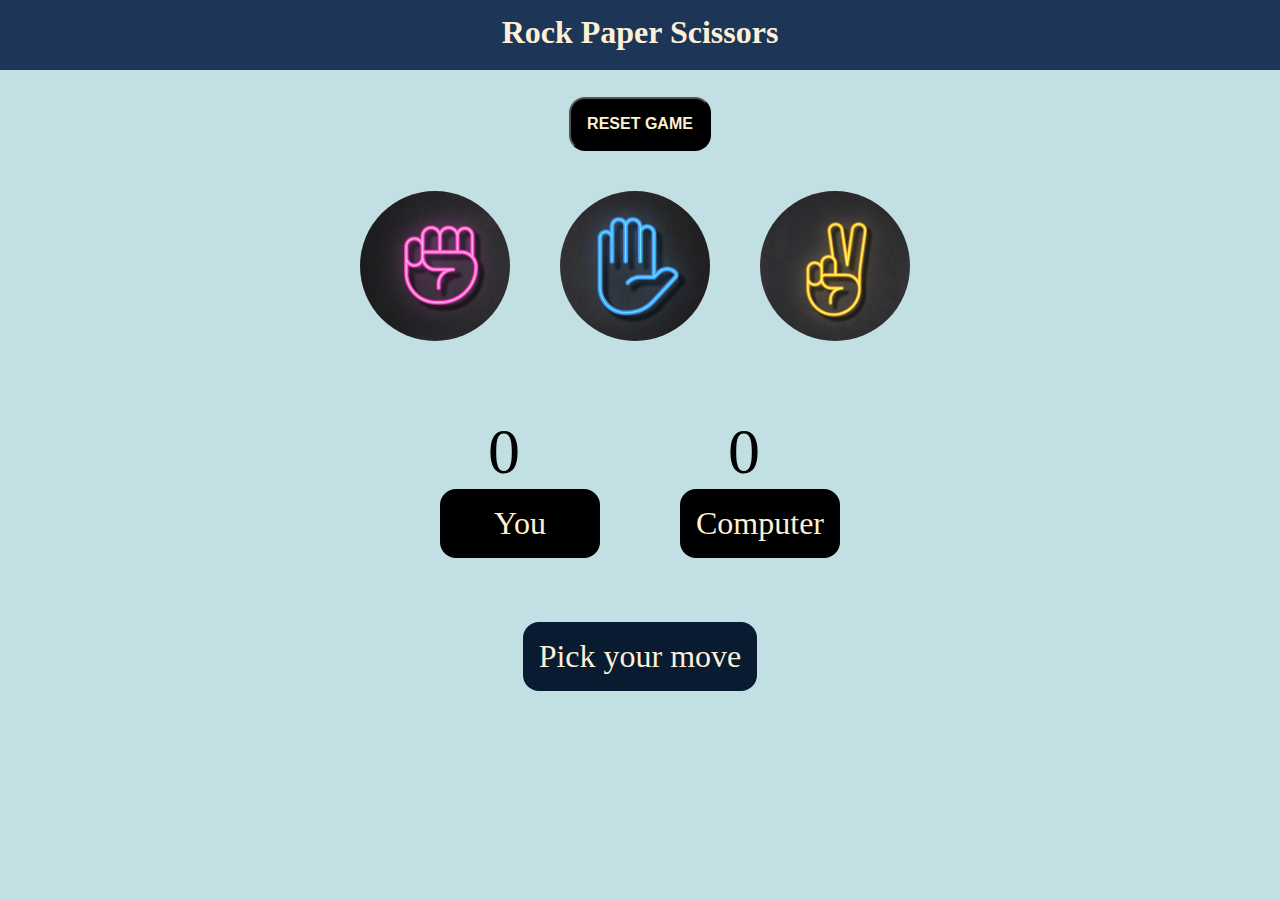
<file: rock paper scissors/index.html>
<!DOCTYPE html>
<html lang="en">
<head>
    <meta charset="UTF-8">
    <meta name="viewport" content="width=device-width, initial-scale=1.0">
    <title>Rock Paper Scissors</title>
    <link rel="stylesheet" href="style.css">
</head>
<body>
    <div id="header">
        <h1>Rock Paper Scissors</h1>
    </div>
    <span class="reset">
        <button id="reset-btn">RESET GAME</button>
    </span>
    <div class="choices">
        <div class="choice" id="rock">
            <img src="rock.jpg">
        </div>
        <div class="choice" id="paper">
            <img src="paper.jpg">
        </div>
        <div class="choice" id="scissor">
            <img src="scissors.jpg">
        </div>
    </div>
    <div class="score-board">
        <div>
           <p id="user-score">0</p>
           <p id="player" style="width: 127.99px;"> You</p>
        </div>
        <div>
           <p id="comp-score">0</p>
           <p id="player">Computer</p>
        </div>
    </div>
    </div>
    <div id="command">
        <p id="msg">Pick your move</p>
    </div>
    
</body>
<script src="first.js"></script>
</html>
</file>
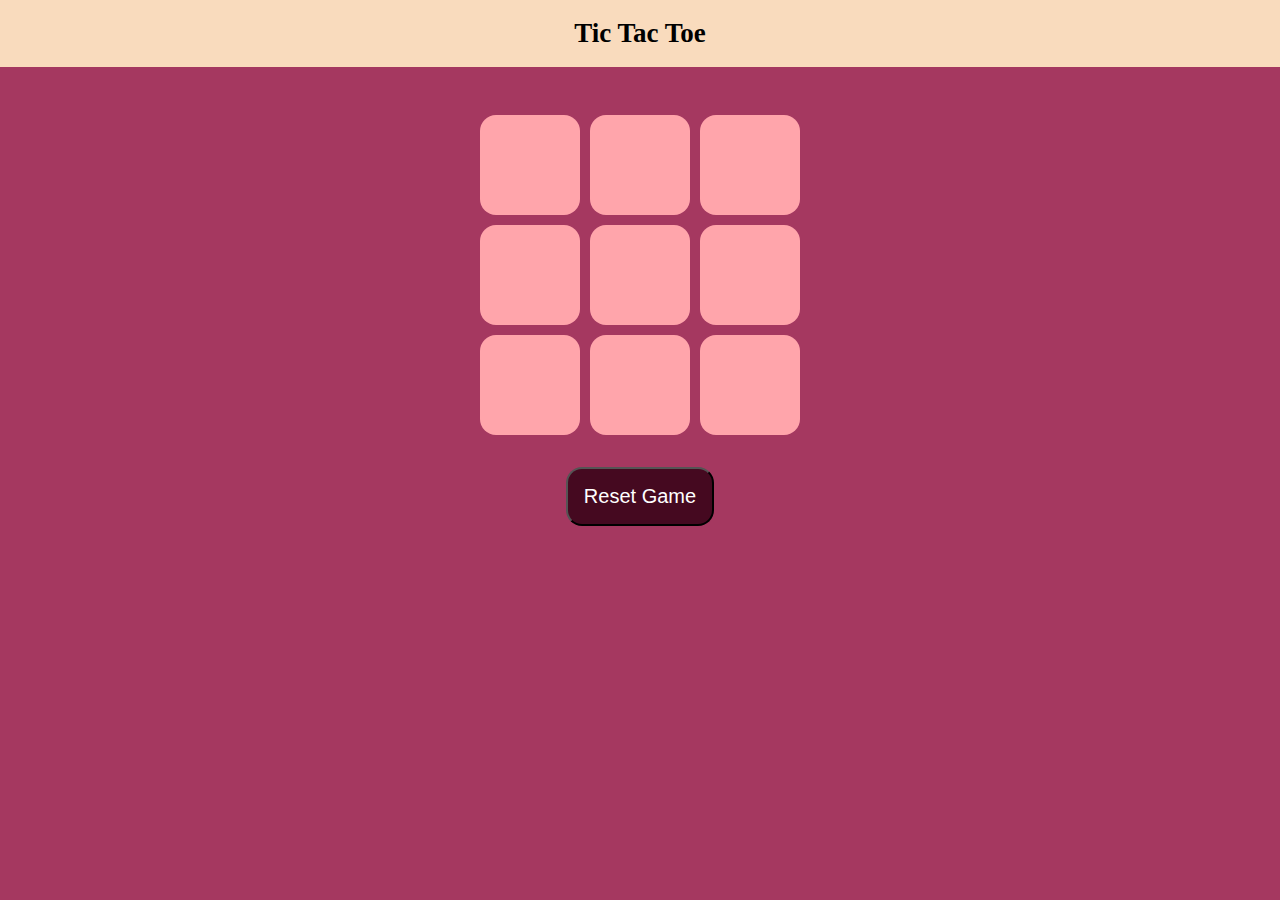
<file: Tic Tac Toe game/index.html>
<!DOCTYPE html>
<html lang="en">
<head>
    <meta charset="UTF-8">
    <meta name="viewport" content="width=device-width, initial-scale=1.0">
    <title>Tic Tac Toe</title>
    <link rel="stylesheet" href="style.css">
</head>
<body>
    <div class="name">
        <div>Tic Tac Toe</div>
    </div>
    <div class="msg-container hide">
        <p class="msg">Winner!</p>

        <div class="restart">
            <button class="new">New Game</button>
        </div>
    </div>
  
    <div class="box-cover">
    <div class="boxes">
      <button class="box"></button>
      <button class="box"></button>
      <button class="box"></button>
      <button class="box"></button>
      <button class="box"></button>
      <button class="box"></button>
      <button class="box"></button>
      <button class="box"></button>
      <button class="box"></button>
    </div>
</div>
    <div class="restart">
        <button class="new">Reset Game</button>
    </div>
</body>
<script src="app.js"></script>
</html>
</file>
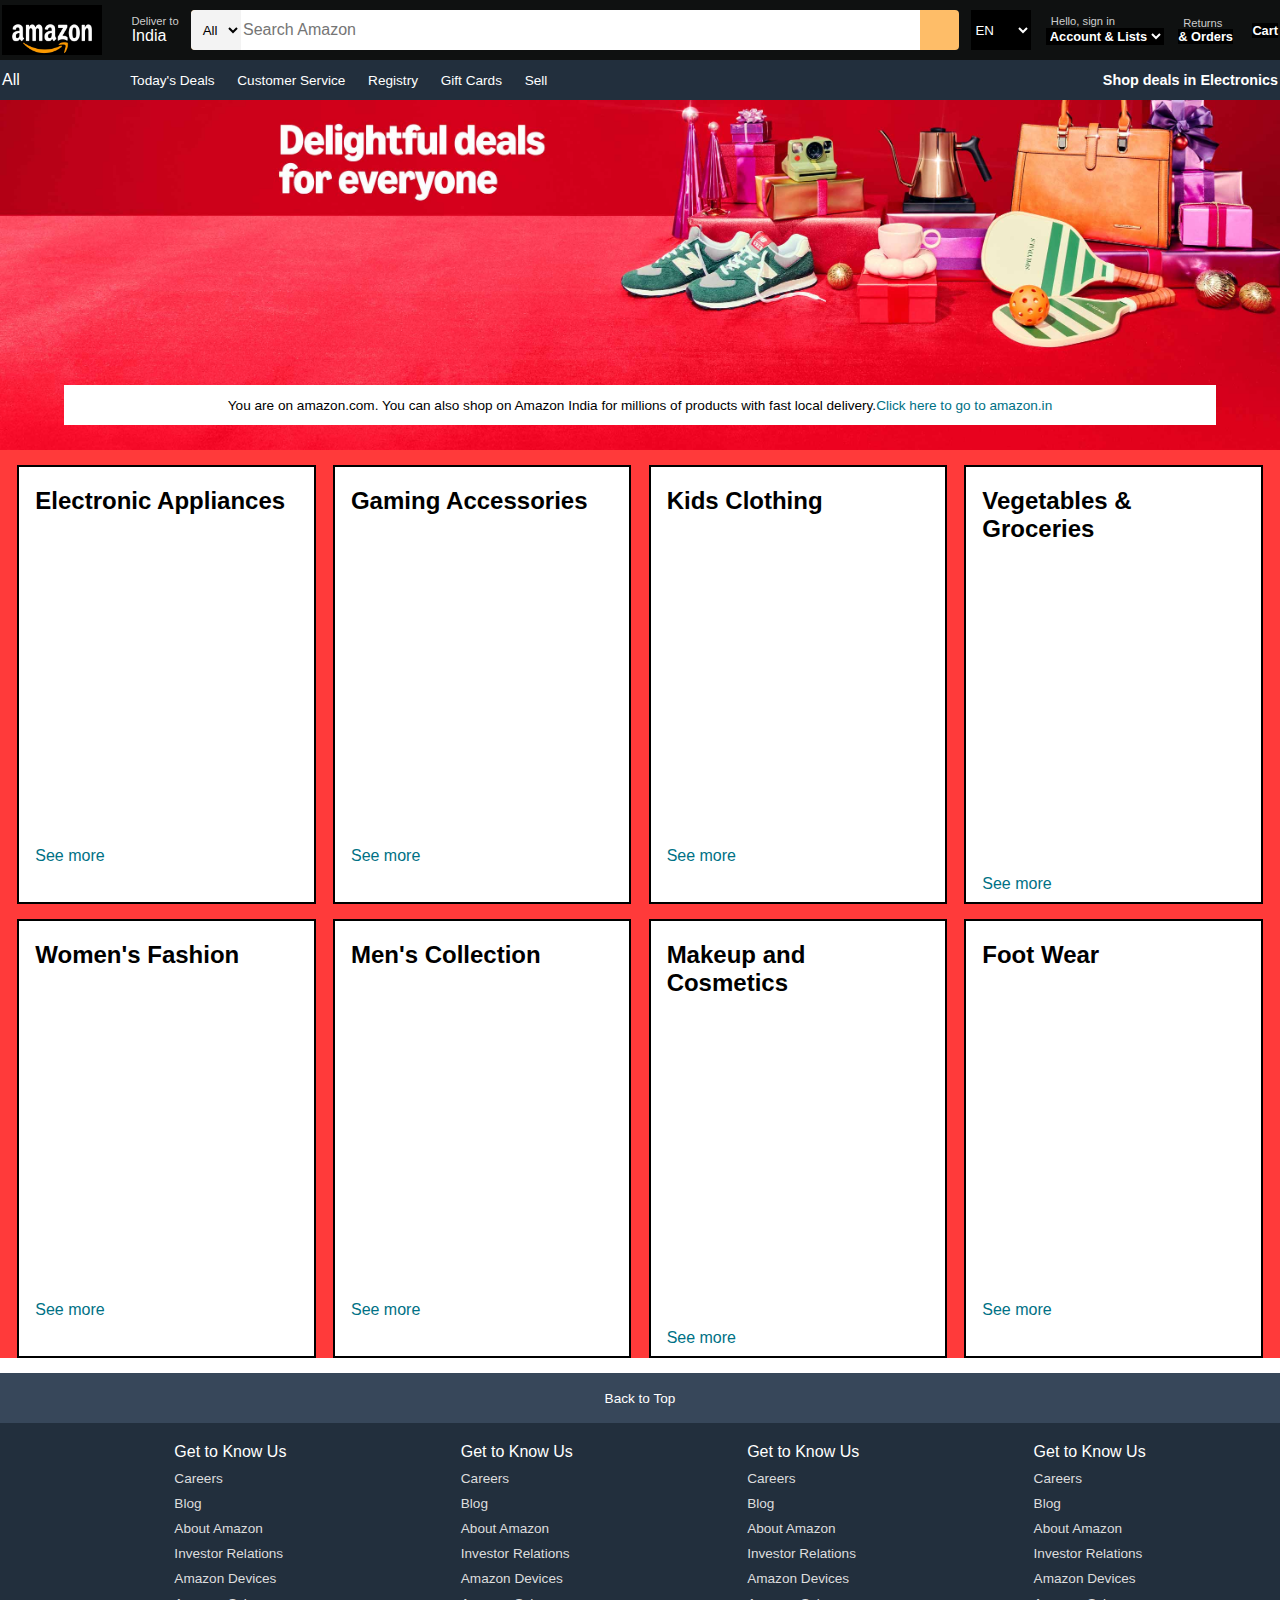
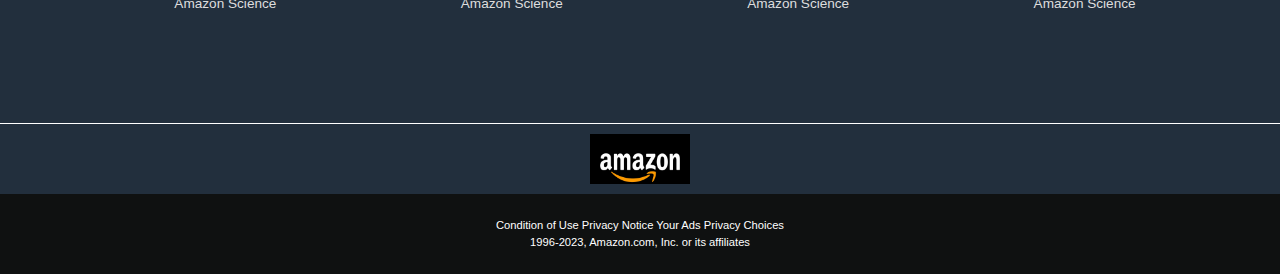
<file: amozon project.html/website.html>
<!DOCTYPE html>
<html lang="en">
<head>
    <meta charset="UTF-8">
    <meta name="viewport" content="width=device-width, initial-scale=1.0">
    <title>Amazon website project with only html and css</title>
    <link rel="stylesheet" href="website.css">
    <link rel="stylesheet" href="https://cdnjs.cloudflare.com/ajax/libs/font-awesome/6.7.1/css/all.min.css" integrity="sha512-5Hs3dF2AEPkpNAR7UiOHba+lRSJNeM2ECkwxUIxC1Q/FLycGTbNapWXB4tP889k5T5Ju8fs4b1P5z/iB4nMfSQ==" crossorigin="anonymous" referrerpolicy="no-referrer" />
</head>
<body>
    <header>
    <div class="navbar">
        <div class="nav-logo border">
            <div class="logo"></div>
        </div>

        <div class="navaddress border">
             <p class="addfirst">Deliver to</p>
             <div class="icon">
             <i class="fa-solid fa-location-dot"></i>
             <p class="addsec">India</p>
             </div>
        </div>
            <div class="navsearch">
                <select class="select">
                    <option>All</option>
                    <option>Electronic Appliances</option>
                    <option>Footwear</option>
                    <option>Gaming Accessories</option>
                    <option>Kid's Collection</option>
                    <option>Makeup and cosmetics</option>
                    <option>Men's Collection</option>
                    <option>vegetables & Groceries</option>
                    <option>Women's Fashion</option>
                </select>
                <input class="searchbar" type="text" placeholder="Search Amazon">
                <div class="search-icon">
                    <i class="fa-solid fa-magnifying-glass"></i>
                </div>
            </div>
         <div class="country border">
           <select class="language">
                <option>EN</option>
                <option>Nep</option>
                <option>Ind</option>
                <option>Spn</option>
            </select>
         </div>

         <div class="signin border">
          <p class="sgn">Hello, sign in</p>
          <select class="list">
            <option>Account & Lists</option>
          </select>
         </div>
         <div class="border">
         <p class="sgn">Returns</p>
         <p class="list">& Orders</p>
        </div>

        <div class="cart border">
            <i class="fa-solid fa-cart-shopping" style="font-size: 1.5rem;"></i>
            <p class="list" style="margin-left: 5px;">Cart</p>
        </div>
    </div>
    <div class="second-bar" >
        <div class="all border" >
            <i class="fa-solid fa-bars"></i>
            All
        </div>
        <div class="para">
            <p class="border">Today's Deals</p>
            <p class="border">Customer Service</p>
            <p class="border">Registry</p>
            <p class="border">Gift Cards</p>
            <p class="border">Sell</p>
        </div>
        <div class="shopdeal border">
            <p>Shop deals in Electronics</p>
        </div>
    </div>
</header>
<div class="herosection">
    <div class="hero-msg">
        <p>You are on amazon.com. You can also shop on Amazon India for millions of products with fast local delivery.<a>Click here to go to amazon.in</a></p>
    </div>
</div>

<div class="shop-section">
    <div class="box1 box">
        <div class="box-content">
       <h2>Electronic Appliances</h2>
       <div class="box-img " style="background-image: url('https://c.shld.net/rpx/i/s/i/spin/0/prod_1488631712?hei=350&amp;wid=350&amp;op_sharpen=1&amp;qlt=100');">
       </div>
        <p>See more</p>
    </div>
    </div>
    <div class="box2 box">    
            <div class="box-content">
        <h2>Gaming Accessories</h2>
        <div class="box-img " style="background-image: url('https://th.bing.com/th/id/OIP.aXFY8oRdkpIJt2PGy4SGuAAAAA?rs=1&pid=ImgDetMain');">
        </div>
         <p>See more</p>
     </div>
     </div>
    <div class="box3 box">    
            <div class="box-content">
        <h2>Kids Clothing</h2>
        <div class="box-img " style="background-image: url('https://img.kwcdn.com/product/1d65862c4c/5dbff22d-2ad2-4e1c-8614-37ed334bcbae_1350x1800.jpeg.a.jpg');">
        </div>
         <p>See more</p>
     </div>
     </div>
    <div class="box4 box">     
             <div class="box-content">
        <h2>Vegetables & Groceries</h2>
        <div class="box-img " style="background-image: url('https://th.bing.com/th/id/R.9d9cb686b4dd5cdd3a3e99ea9b78c12d?rik=S%2ftReLFxCwOI5Q&pid=ImgRaw&r=0');">
        </div>
         <p>See more</p>
     </div></div>

    <div class="box1 box">
        <div class="box-content">
       <h2>Women's Fashion</h2>
       <div class="box-img " style="background-image: url('https://th.bing.com/th/id/OIP.CtvBT7nUdwtV0bTV_-eBTwHaHa?rs=1&pid=ImgDetMain');">
       </div>
        <p>See more</p>
    </div>
    </div>
    <div class="box2 box">    
            <div class="box-content">
        <h2>Men's  Collection</h2>
        <div class="box-img " style="background-image: url('https://th.bing.com/th?id=OIF.kFhOVHJ%2by1reSMev6s3h9w&rs=1&pid=ImgDetMain');">
        </div>
         <p>See more</p>
     </div>
     </div>
    <div class="box3 box">    
            <div class="box-content">
        <h2>Makeup and Cosmetics</h2>
        <div class="box-img " style="background-image: url('https://th.bing.com/th/id/OIP.3LEkM0HkhQ7BrFEFMWUBxgHaGK?rs=1&pid=ImgDetMain');">
        </div>
         <p>See more</p>
     </div>
     </div>
    <div class="box4 box">     
             <div class="box-content">
        <h2>Foot Wear</h2>
        <div class="box-img " style="background-image: url('https://i.pinimg.com/736x/98/e9/7c/98e97c8109529c48359e39de146bf90f.jpg');">
        </div>
         <p>See more</p>
     </div></div>
</div>
<footer>
    <div class="foot-panel1">
        Back to Top
    </div>
    <div class="foot-panel2">
        <ul>
           <p> Get to Know Us</p>
           <a>Careers</a>
           <a>Blog</a>
           <a>About Amazon</a>
           <a>Investor Relations</a>
           <a>Amazon Devices</a>
           <a>Amazon Science</a>
        </ul>
        <ul>
            <p> Get to Know Us</p>
            <a>Careers</a>
            <a>Blog</a>
            <a>About Amazon</a>
            <a>Investor Relations</a>
            <a>Amazon Devices</a>
            <a>Amazon Science</a>
         </ul>
         <ul>
            <p> Get to Know Us</p>
            <a>Careers</a>
            <a>Blog</a>
            <a>About Amazon</a>
            <a>Investor Relations</a>
            <a>Amazon Devices</a>
            <a>Amazon Science</a>
         </ul>
         <ul>
            <p> Get to Know Us</p>
            <a>Careers</a>
            <a>Blog</a>
            <a>About Amazon</a>
            <a>Investor Relations</a>
            <a>Amazon Devices</a>
            <a>Amazon Science</a>
         </ul>
    </div>

    <div class="foot-panel3">
        <div class="logo"> </div>
    </div>

    <div class="foot-panel4">
        <div class="Pages">
            <a>Condition of Use</a>
            <a>Privacy Notice</a>
            <a>Your Ads Privacy Choices</a>
        </div>
        <div class="copyright">
            <i class="fa-regular fa-copyright"></i> 
            1996-2023, Amazon.com, Inc. or its affiliates
        </div>
    </div>
</footer>

</body>
</html>
</file>
<file: rock paper scissors/style.css>
*{
    margin: 0;
    padding: 0;
}
body{
    /*background-image: url("background.jpg");
    background-repeat: no-repeat;
    background-size: cover;*/
    background-color: #c2dfe3;
}
#header{
    text-align: center;
    background-color: #1d3557;
    color: #fdf0d5;
    height: 70px;
    line-height: 4rem;
}

.choices{
    margin-top: 40px;
    display: flex;
    justify-content: center;
    align-items: center;
    margin-left: 2.5rem;

}
.choice{
    height: 200px;
    width: 200px;
}
img{
    height: 150px;
    width: 150px;
    border-radius: 50%;
    object-fit: cover;
}
img:hover{
    cursor: pointer;
    border: 5px solid rgba(28, 21, 21, 0.914);
}
img:active{
    opacity: 80%;
}
.score-board{
    display: flex;
    justify-content: center;
    align-items: center;
    gap: 5rem;
    font-size: 2rem;
    margin: 1.5rem 0 2rem 0;

}
#user-score,#comp-score{
    font-size: 4rem;
    padding-left: 3rem;
}
#player{
    background-color: black;
    color: #fdf0d5;
    padding: 1rem;
    border-radius: 1rem;
    text-align: center;
}
#command{
    display: flex;
    align-items: center;
    justify-content: center;
    margin-top: 4rem;
}

#msg{
    background-color: #081b31;
    color: #fdf0d5;
    font-size: 2rem;
    display: inline;
    padding: 1rem;
    border-radius: 1rem;
    
}
.reset{
    display: flex;
    justify-content: center;
    align-items: center;
    margin-top: 3vh;;
}
#reset-btn{
    background-color: black;
    color: #fdf0d5;
    padding: 1rem;
    border-radius: 1rem;
    font-weight: 600;
    font-size: medium;
}

#reset-btn:hover{
    cursor: pointer;
    border: 3px solid #1d3557;
}
#reset-btn:active{
    opacity: 50%;
}
</file>
<file: Tic Tac Toe game/style.css>
*{
    margin: 0;
    padding: 0;
}
body::-webkit-scrollbar {
    display: none;             /* WebKit browsers hide scrollbar*/
}
body{
    background-color:#A53860;
}

.name{
    display: flex;
    justify-content: center;
    align-items: center;
    background-color: #F9DBBD;
    padding: 2vmin ;
    font-size: 3vh;
    font-weight: bold;
}

.msg-container{
    display: flex;
    justify-content: center;
    align-items: center;
    flex-direction: column;
    margin-top: 1rem;
    height: 95vmin;
}

.msg{
    font-size: 5vmin;
    color: #F9DBBD;
}
.hide{
    display: none;
}

.boxes{
    display: flex;
    justify-content: center;
    align-items: center;
    gap: 10px;
    height: 320px;
    width: 320px;
    flex-wrap: wrap;
    margin-top: 3rem;
}

.box-cover{
    display: flex;
    justify-content: center;
    align-items: center;
}

.box{
    background-color:#FFA5AB;
    height: 100px;
    width: 100px;
    border-radius: 1rem;
    border: none;
    font-size: 3rem;
}

.restart{
    display: flex;
    justify-content: center;
    align-items: center;
}

.new{
    background-color: #450920;
    color: white;
    padding: 1rem;
    border-radius: 1rem;
    font-size: 1.25rem;;
    margin: 2rem;
}
</file>
<file: amozon project.html/website.css>
*{
    margin: 0;
    border: border-box;
    font-family: arial;
}

.navbar{
    height: 60px ;
    background-color: #0f1111;
    color: white;
    display: flex;
    justify-content: space-between;
    align-items: center;

}
.nav-logo{
    height: 50px;
    width: 100px;
}
.logo{
    background-image: url("Amazon-Logo.webp");
    background-size: cover;
    height: 50px;
    width: 100%;
}
.border{
    border: 2px solid transparent;
}
.border:hover{
    border: 2px solid white;
}
/*address box*/
.icon{
    width: auto;
    display: flex;
    justify-content: center;
    align-self: center;
}

.addfirst{
    margin-left: 15px;
    color: #cccccc;
    font-size: 0.7rem;
}
.addsec{
    font-size: 1rem;
    margin-left: 3px;
}

/*search box*/
.navsearch{
    display: flex;
    background-color: #febd68;
    width: 60%;
    height: 40px;
    border-radius: 4px;
}

.navsearch:hover{
    border: 2px solid #febd68;
}

.select{
    background-color: #f3f3f3;
    width: 50px;
    text-align: center;
    border-top-left-radius: 4px;
    border-bottom-left-radius: 4px;
    border: none;
}

.searchbar{
    border: none;
    width: 100%;
    font-size: 1rem;
}

.search-icon{
    width: 45px;
    display: flex;
    align-items: center;
    justify-content: center;
    font-size: 1.2rem;
    color: black;
}
/*country box*/
.language{
    background-color: black;
    color: white;
    height: 40px;
    width: 60px;
    border: none;
}
.country{
    display: flex;
    justify-content: center;
    align-items: center;
}

/*sign in box and return box*/

.sgn{
    font-size: 0.7rem;
    color: #cccccc;
    margin-left: 5px;
}

.list{
    font-size: 0.8rem;
    font-weight: bold;
    background-color: black;
    border: none;
    color: white;
}

/*cart box*/
.cart{
    display: flex;
    color: white;
    height: 50px;
    display: flex;
   align-items: center;
}
/*Second bar or panel*/
.second-bar{
    display: flex;
    background-color: #222f3d;
    height: 40px;
    color: white;
    align-items: center;
    justify-content: space-between;
}
.para p{
    display: inline;
    margin-left: 15px;
}
.para{
    width: 70%;
    font-size: 0.85rem;
}
.shopdeal{
    font-size: 0.9rem;
    font-weight: 700;
}

/*hero section*/
.herosection{
    background-image: url(amazon\ background.jpg);
    height: 350px;
    background-size: cover;
    display: flex;
    justify-content: center;
    align-items: flex-end;

}

.hero-msg{
    background-color: white;
    color: black;
    height: 40px;
    width: 90%;
    display: flex;
    justify-content: center;
    align-items: center;
    font-size: 0.85rem;
    margin-bottom: 25px ;
}
.hero-msg a{
    color: #007185;
}

/*shop-section*/
.shop-section{
    display: flex;
    flex-wrap: wrap;
    justify-content: space-evenly;
    background-color: rgba(255, 0, 0, 0.774);
}
.box{
    border: 2px solid black;
    height: 400px;
    width: 23%;
    background-color: white;
    padding: 20px 0px 15px;
    margin-top: 15px;
}

.box-img{
    height: 300px;
    background-size: cover;
    background-repeat: no-repeat;
    margin-top: 1rem;
    margin-bottom: 1rem;
}
.box-content{
    margin-left: 1rem;
    margin-right: 1rem;
}
.box-content p{
    color: #007185;
}

/** footer **/

footer{
    margin-top: 15px;
}
.foot-panel1{
    background-color: #37475a;
    color: white;
    height: 50px;
    display: flex;
    justify-content: center;
    align-items: center;
    font-size: 0.85rem;
}

.foot-panel2{
    background-color: #222f3d;
    color: white;
    height: 300px;
    display: flex;
    justify-content: space-evenly;
}

ul{
    margin-top: 20px ;
}
ul a{
    display: block;
    font-size: 0.85rem;
    margin-top: 10px;
    color: #dddddd;
}

.foot-panel3{
    background-color: #222f3d;
    color: white;
    border-top: 0.5px solid white;
    height: 70px;
    display: flex;
    justify-content: center;
    align-items: center;
}

.logo{
    background-image: url("Amazon-Logo.webp");
    background-size: cover;
    height: 50px;
    width: 100px;
}

.foot-panel4{
    background-color: #0f1111;
    color: white;
    height: 80px;
    font-size: 0.7rem;
    text-align: center;

}

.Pages{
    padding-top: 25px;
}
.copyright{
    padding-top: 5px;
}

.box-img:hover{
    border: 2px solid white;
}
</file>
